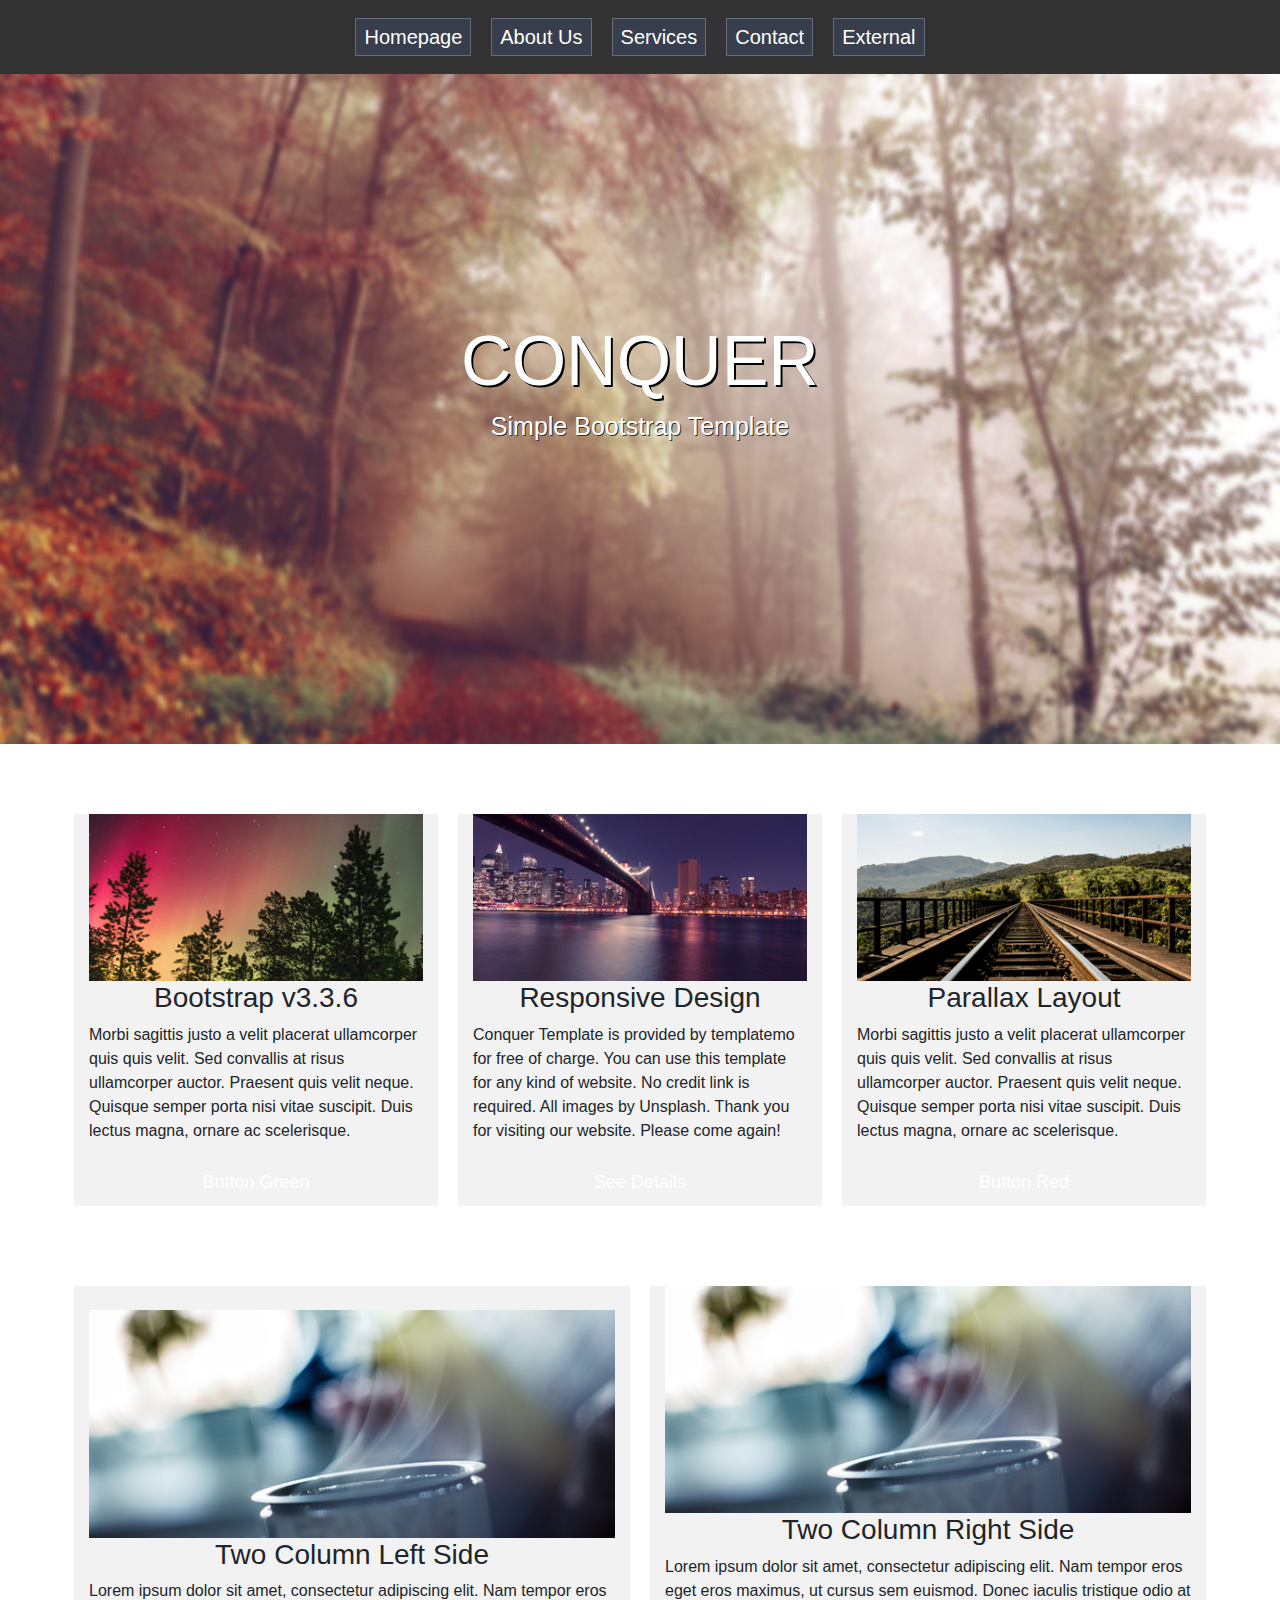
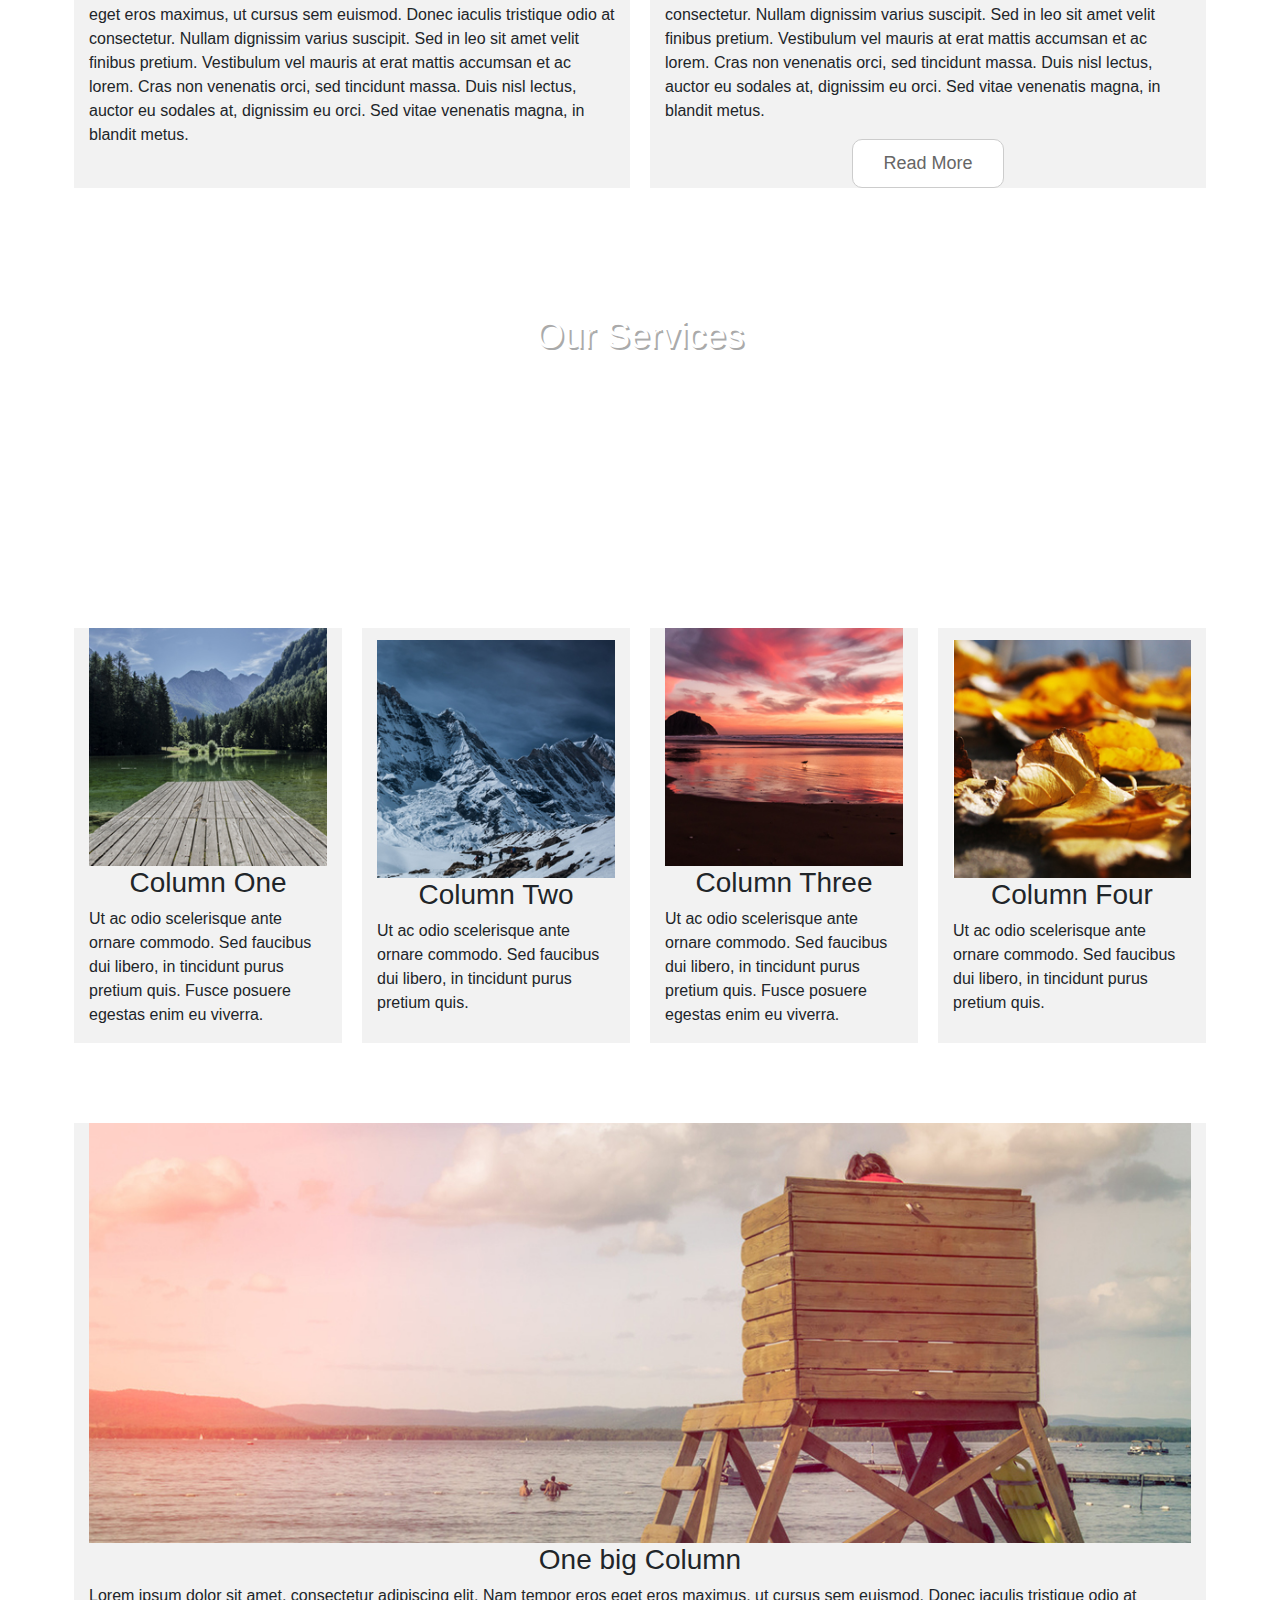
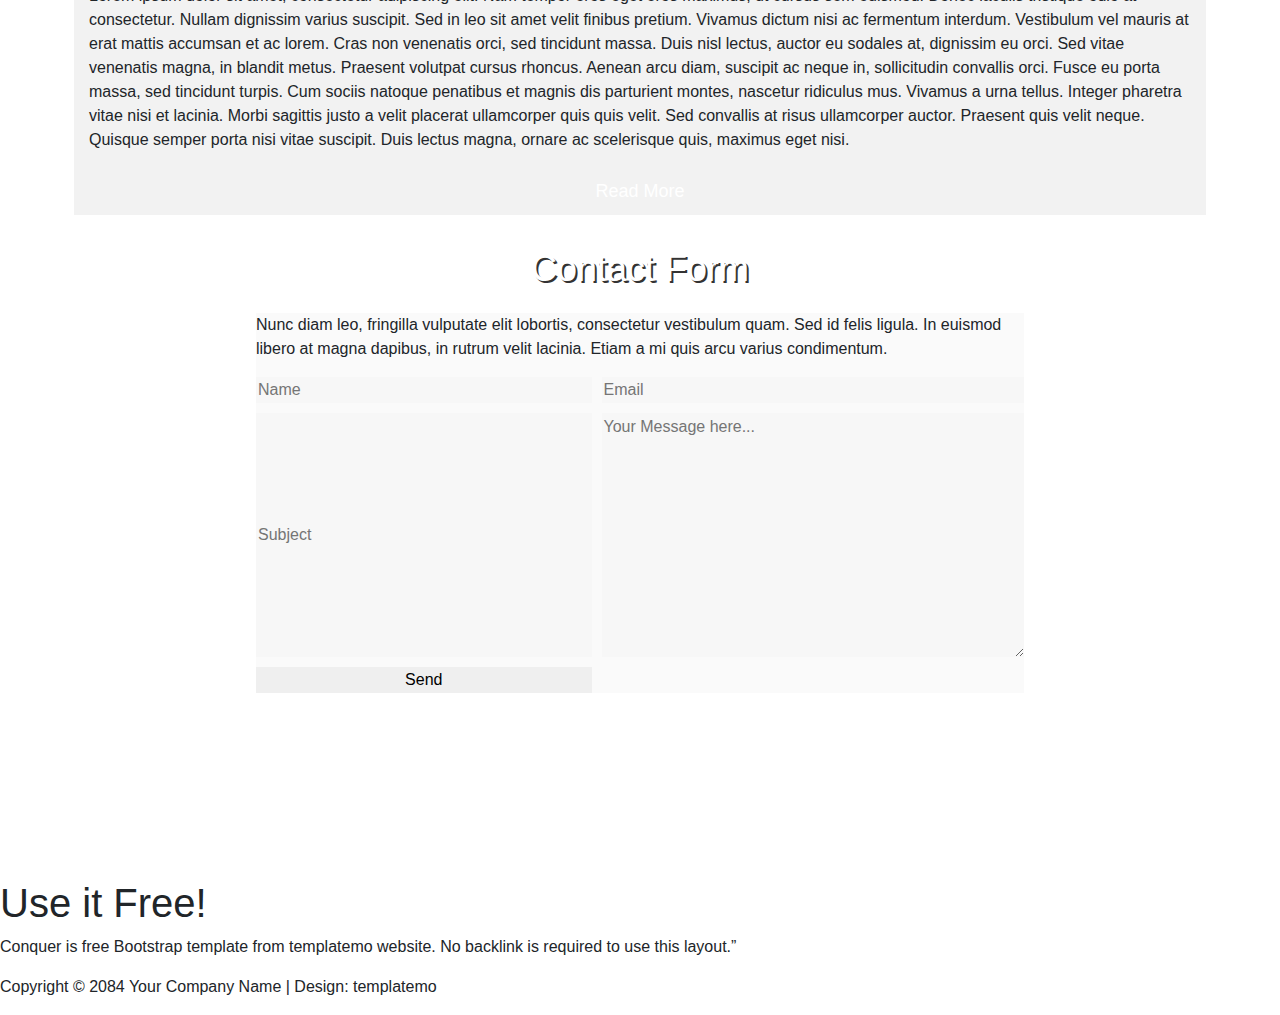
<file: conquer_created/index.html>
<!DOCTYPE html>
<html lang="en">
  <head>
    <meta charset="UTF-8" />
    <meta name="viewport" content="width=device-width, initial-scale=1.0" />
    <meta http-equiv="X-UA-Compatible" content="ie=edge" />
    <title>conquer</title>
    <link rel="stylesheet" href="https://cdnjs.cloudflare.com/ajax/libs/font-awesome/5.9.0/css/all.css">
    <link
      rel="stylesheet"
      href="https://stackpath.bootstrapcdn.com/bootstrap/4.3.1/css/bootstrap.min.css"
      integrity="sha384-ggOyR0iXCbMQv3Xipma34MD+dH/1fQ784/j6cY/iJTQUOhcWr7x9JvoRxT2MZw1T"
      crossorigin="anonymous"
    />
    <link rel="stylesheet" href="./css/styles.css" />
  </head>
  <body>
    <!-- navbar section -->
    `
    <nav class="navbar navbar-default navbar-expand-md fixed-top">
            <button class="navbar-toggler" data-toggle="collapse" data-target="#target_list" >
                    <span class="navbar-toggler-icon navbar-primary">
                            <i class="fa fa-navicon"></i>
                    </span>
                </button>
                <div class="collapse navbar-collapse" id="target_list">

      <ul class="navbar-nav">
        <li class="nav-item"><a class="nav-link" href="#">Homepage</a> </li>
        <li class="nav-item"><a class="nav-link" href="#">About Us</a></li>
        <li class="nav-item"><a class="nav-link" href="#">Services</a></li>
        <li class="nav-item"><a class="nav-link" href="#">Contact</a></li>
        <li class="nav-item"><a class="nav-link" href="#">External</a></li>
      </ul>
      </div>
    </nav>

    <!-- showcase section -->

    <section class="showcase">
      <div class="container1">
        <h1>CONQUER</h1>
        <h4>Simple Bootstrap Template</h4>
      </div>
    </section>

    <!-- image folder 1 section -->
    <section class="imagefolder1">
      <div class="row">
        <div class="col-lg-4 col-md-12 box">
          <img src="./images/1-1.jpg" alt="" />
          <h3>Bootstrap v3.3.6</h3>
          <p>
            Morbi sagittis justo a velit placerat ullamcorper quis quis velit.
            Sed convallis at risus ullamcorper auctor. Praesent quis velit
            neque. Quisque semper porta nisi vitae suscipit. Duis lectus magna,
            ornare ac scelerisque.
          </p>
          <a href="#">Button Green</a>
        </div>
        <div class="col-lg-4 col-md-12 box">
          <img src="./images/1-2.jpg" alt="" />
          <h3>Responsive Design</h3>
          <p>
            Conquer Template is provided by templatemo for free of charge. You
            can use this template for any kind of website. No credit link is
            required. All images by Unsplash. Thank you for visiting our
            website. Please come again!
          </p>
          <a href="#">See Details</a>
        </div>
        <div class="col-lg-4 col-md-12 box">
          <img src="./images/1-3.jpg" alt="" />
          <h3>Parallax Layout</h3>
          <p>
            Morbi sagittis justo a velit placerat ullamcorper quis quis velit.
            Sed convallis at risus ullamcorper auctor. Praesent quis velit
            neque. Quisque semper porta nisi vitae suscipit. Duis lectus magna,
            ornare ac scelerisque.
          </p>
          <a href="#">Button Red</a>
        </div>
      </div>
    </section>

    <!-- image folder 2 section -->

    <section class="imagefolder2">
      <div class="row">
        <div class="col-lg-6 col-md-12 box">
          <img src="./images/2-1.jpg" alt="" />
          <h3>Two Column Left Side</h3>
          <p>
            Lorem ipsum dolor sit amet, consectetur adipiscing elit. Nam tempor
            eros eget eros maximus, ut cursus sem euismod. Donec iaculis
            tristique odio at consectetur. Nullam dignissim varius suscipit. Sed
            in leo sit amet velit finibus pretium. Vestibulum vel mauris at erat
            mattis accumsan et ac lorem. Cras non venenatis orci, sed tincidunt
            massa. Duis nisl lectus, auctor eu sodales at, dignissim eu orci.
            Sed vitae venenatis magna, in blandit metus.
          </p>
        </div>
        <div class="col-lg-6 col-md-12 box">
          <img src="./images/2-1.jpg" alt="" />
          <h3>Two Column Right Side</h3>
          <p>
            Lorem ipsum dolor sit amet, consectetur adipiscing elit. Nam tempor
            eros eget eros maximus, ut cursus sem euismod. Donec iaculis
            tristique odio at consectetur. Nullam dignissim varius suscipit. Sed
            in leo sit amet velit finibus pretium. Vestibulum vel mauris at erat
            mattis accumsan et ac lorem. Cras non venenatis orci, sed tincidunt
            massa. Duis nisl lectus, auctor eu sodales at, dignissim eu orci.
            Sed vitae venenatis magna, in blandit metus.
          </p>
          <a href="#">Read More</a>
        </div>
      </div>
    </section>

    <!-- our services section -->
    <section class="services">
      <div class="container2">
        <h1>Our Services</h1>
        <p>
          Nunc diam leo, fringilla vulputate elit lobortis, consectetur
          vestibulum quam. Sed id felis ligula. In euismod libero at magna
          dapibus, in rutrum velit lacinia. Etiam a mi quis arcu varius
          condimentum.
        </p>
      </div>
    </section>

    <!-- image folder section 3 -->
    <section class="imagefolder3">
      <div class="row">
        <div class="col-lg-3 col-md-6 col-sm-12 box">
          <img src="./images/4-1.jpg" alt="" />
          <h3>Column One</h3>
          <p>
            Ut ac odio scelerisque ante ornare commodo. Sed faucibus dui libero,
            in tincidunt purus pretium quis. Fusce posuere egestas enim eu
            viverra.
          </p>
        </div>
        <div class="col-lg-3 col-md-6 col-sm-12 box">
          <img src="./images/4-2.jpg" alt="" />
          <h3>Column Two</h3>
          <p>
            Ut ac odio scelerisque ante ornare commodo. Sed faucibus dui libero,
            in tincidunt purus pretium quis.
          </p>
        </div>
        <div class="col-lg-3 col-md-6 col-sm-12 box">
          <img src="./images/4-3.jpg" alt="" />
          <h3>Column Three</h3>
          <p>
            Ut ac odio scelerisque ante ornare commodo. Sed faucibus dui libero,
            in tincidunt purus pretium quis. Fusce posuere egestas enim eu
            viverra.
          </p>
        </div>
        <div class="col-lg-3 col-md-6 col-sm-12 box">
          <img src="./images/4-4.jpg" alt="" />
          <h3>Column Four</h3>
          <p>
            Ut ac odio scelerisque ante ornare commodo. Sed faucibus dui libero,
            in tincidunt purus pretium quis.
          </p>
        </div>
      </div>
    </section>
    <!-- bog column section -->
    <section class="bigcolumn">
      <div class="row">
        <div class="col-lg-12 box">
          <img src="./images/4-5.jpg" alt="" />
          <h3>One big Column</h3>
          <p>
            Lorem ipsum dolor sit amet, consectetur adipiscing elit. Nam tempor
            eros eget eros maximus, ut cursus sem euismod. Donec iaculis
            tristique odio at consectetur. Nullam dignissim varius suscipit. Sed
            in leo sit amet velit finibus pretium. Vivamus dictum nisi ac
            fermentum interdum. Vestibulum vel mauris at erat mattis accumsan et
            ac lorem. Cras non venenatis orci, sed tincidunt massa. Duis nisl
            lectus, auctor eu sodales at, dignissim eu orci. Sed vitae venenatis
            magna, in blandit metus. Praesent volutpat cursus rhoncus. Aenean
            arcu diam, suscipit ac neque in, sollicitudin convallis orci. Fusce
            eu porta massa, sed tincidunt turpis. Cum sociis natoque penatibus
            et magnis dis parturient montes, nascetur ridiculus mus. Vivamus a
            urna tellus. Integer pharetra vitae nisi et lacinia. Morbi sagittis
            justo a velit placerat ullamcorper quis quis velit. Sed convallis at
            risus ullamcorper auctor. Praesent quis velit neque. Quisque semper
            porta nisi vitae suscipit. Duis lectus magna, ornare ac scelerisque
            quis, maximus eget nisi.
          </p>

          <a href="#">Read More</a>
        </div>
      </div>
    </section>

    <!-- contact section -->
    <section class="contact">
      <div class="container3">
        <h1>Contact Form</h1>
        <div class="p-container">
          <p>
            Nunc diam leo, fringilla vulputate elit lobortis, consectetur
            vestibulum quam. Sed id felis ligula. In euismod libero at magna
            dapibus, in rutrum velit lacinia. Etiam a mi quis arcu varius
            condimentum.
          </p>

          <form action="#">
            <input type="text" name="" id="" placeholder="Name" class="name"/>
            <input type="text" name="" id="" placeholder="Email" class="email"/>
            <input type="text" name="" id="" placeholder="Subject" class="subject"/>
            <textarea
              name=""
              id=""
              cols="30"
              rows="10"
              placeholder="Your Message here..."
            ></textarea>
            <button type="submit">Send</button>
          </form>
        </div>
      </div>
    </section>

    <!-- footer -->
    <section class="footer">
      <div class="footer1">
        <h1>Use it Free!</h1>
        <p>
          Conquer is free Bootstrap template from templatemo website. No
          backlink is required to use this layout.”
        </p>
      </div>

      <div class="footer2">
        <p>Copyright © 2084 Your Company Name | Design: templatemo</p>
      </div>
    </section>

    <script
      src="https://code.jquery.com/jquery-3.3.1.slim.min.js"
      integrity="sha384-q8i/X+965DzO0rT7abK41JStQIAqVgRVzpbzo5smXKp4YfRvH+8abtTE1Pi6jizo"
      crossorigin="anonymous"
    ></script>
    <script
      src="https://cdnjs.cloudflare.com/ajax/libs/popper.js/1.14.7/umd/popper.min.js"
      integrity="sha384-UO2eT0CpHqdSJQ6hJty5KVphtPhzWj9WO1clHTMGa3JDZwrnQq4sF86dIHNDz0W1"
      crossorigin="anonymous"
    ></script>
    <script
      src="https://stackpath.bootstrapcdn.com/bootstrap/4.3.1/js/bootstrap.min.js"
      integrity="sha384-JjSmVgyd0p3pXB1rRibZUAYoIIy6OrQ6VrjIEaFf/nJGzIxFDsf4x0xIM+B07jRM"
      crossorigin="anonymous"
    ></script>
  </body>
</html>
</file>
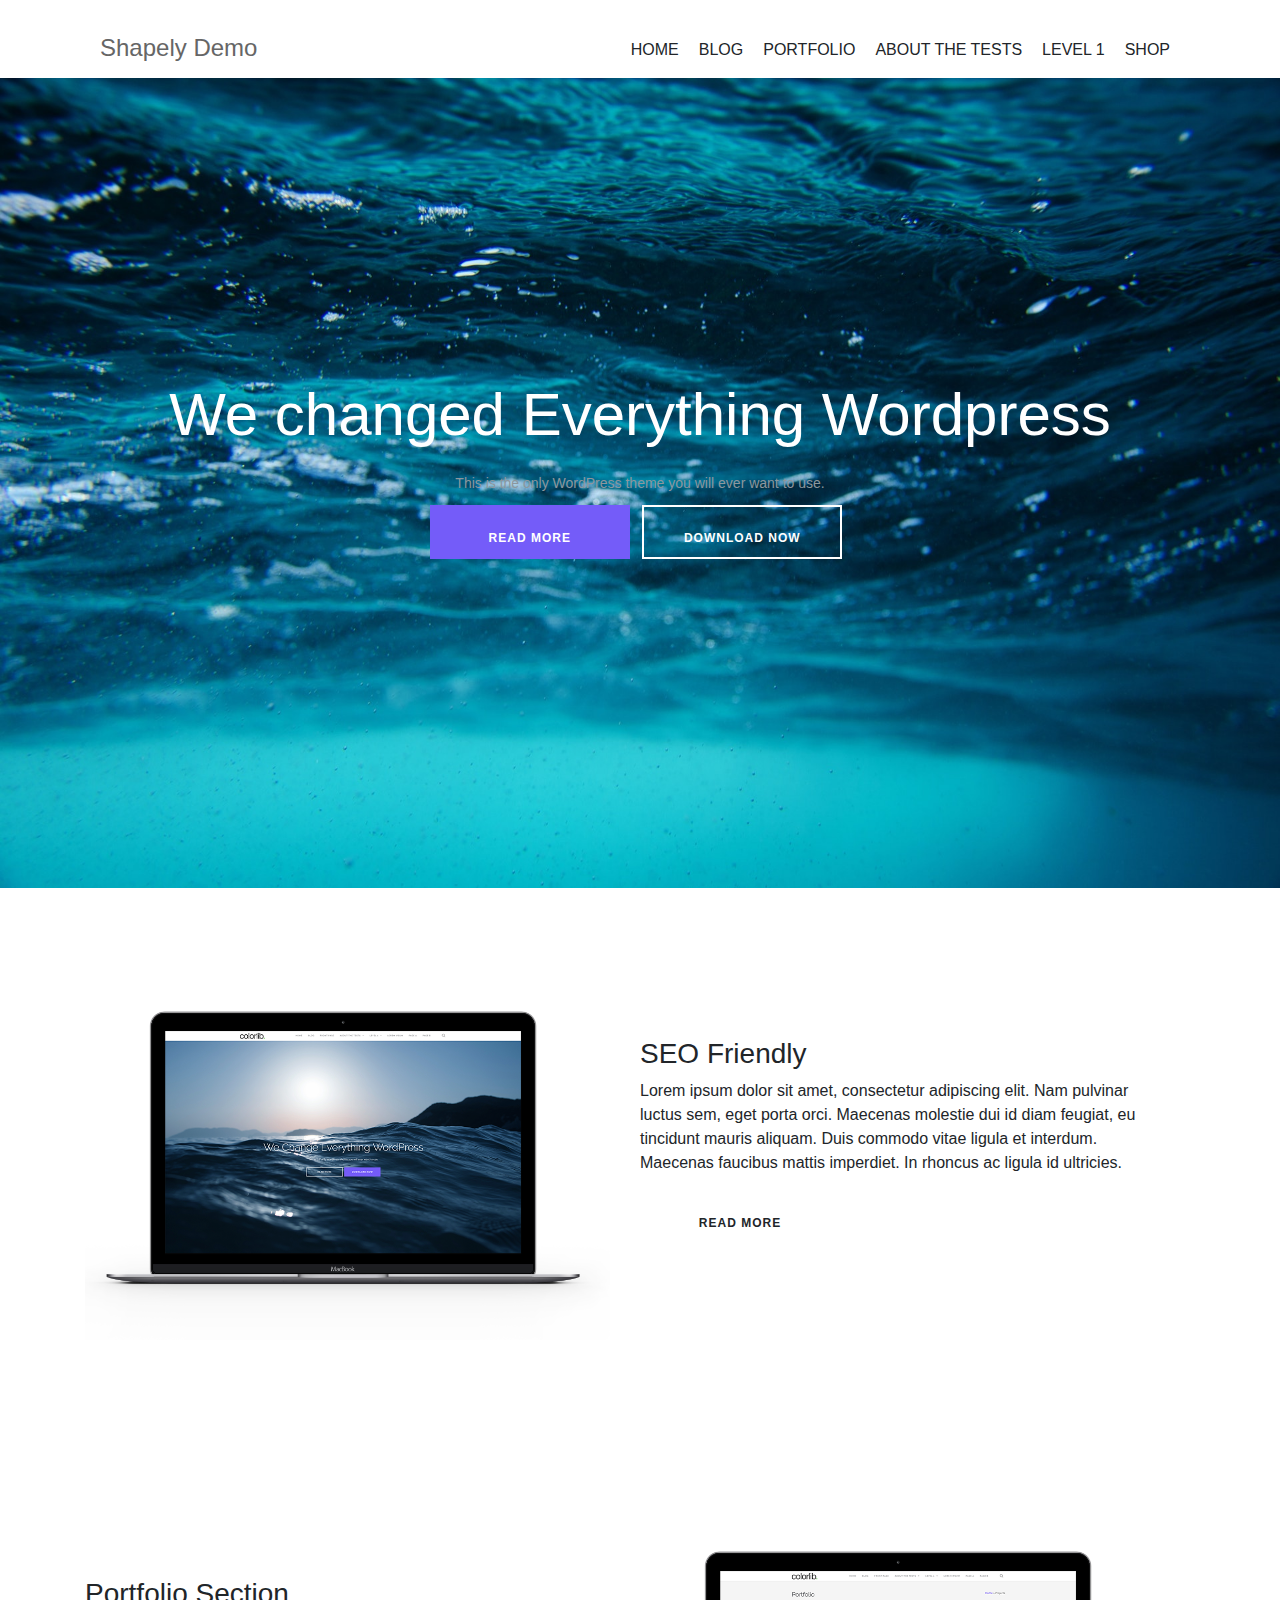
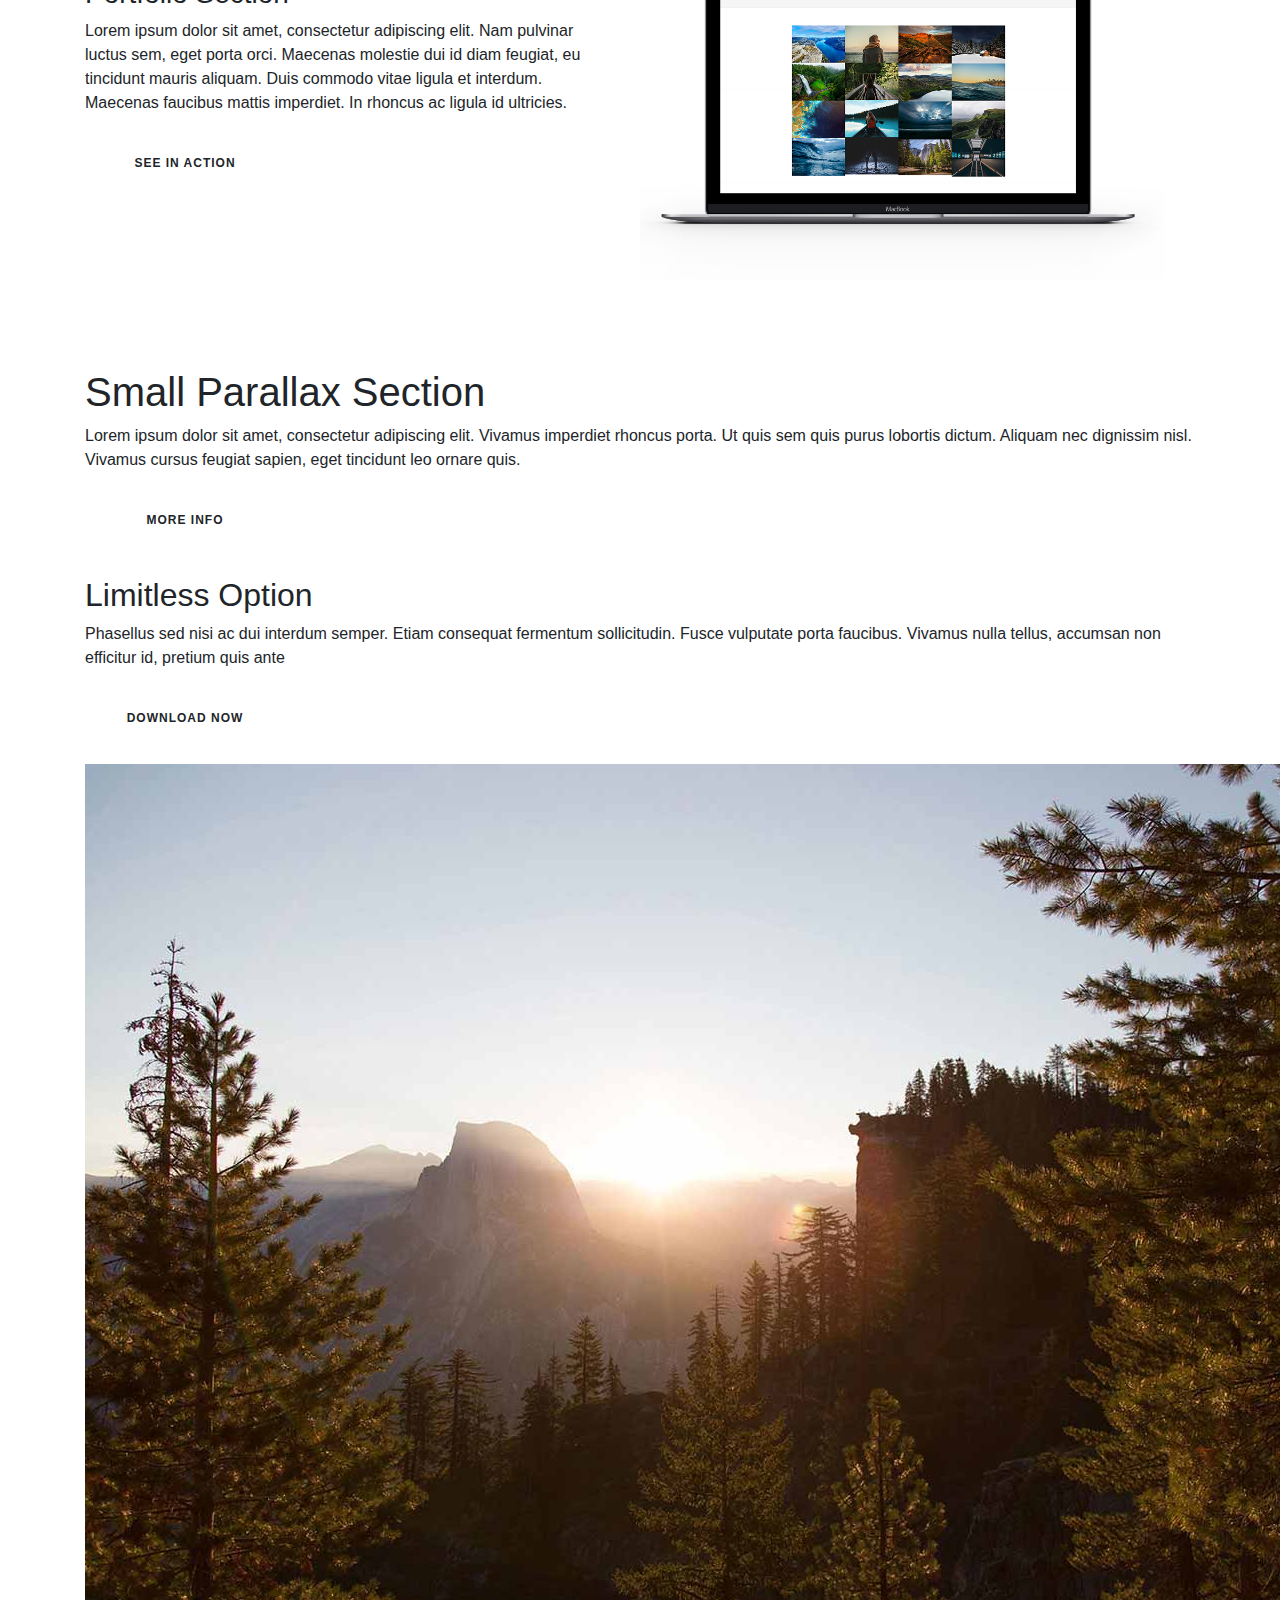
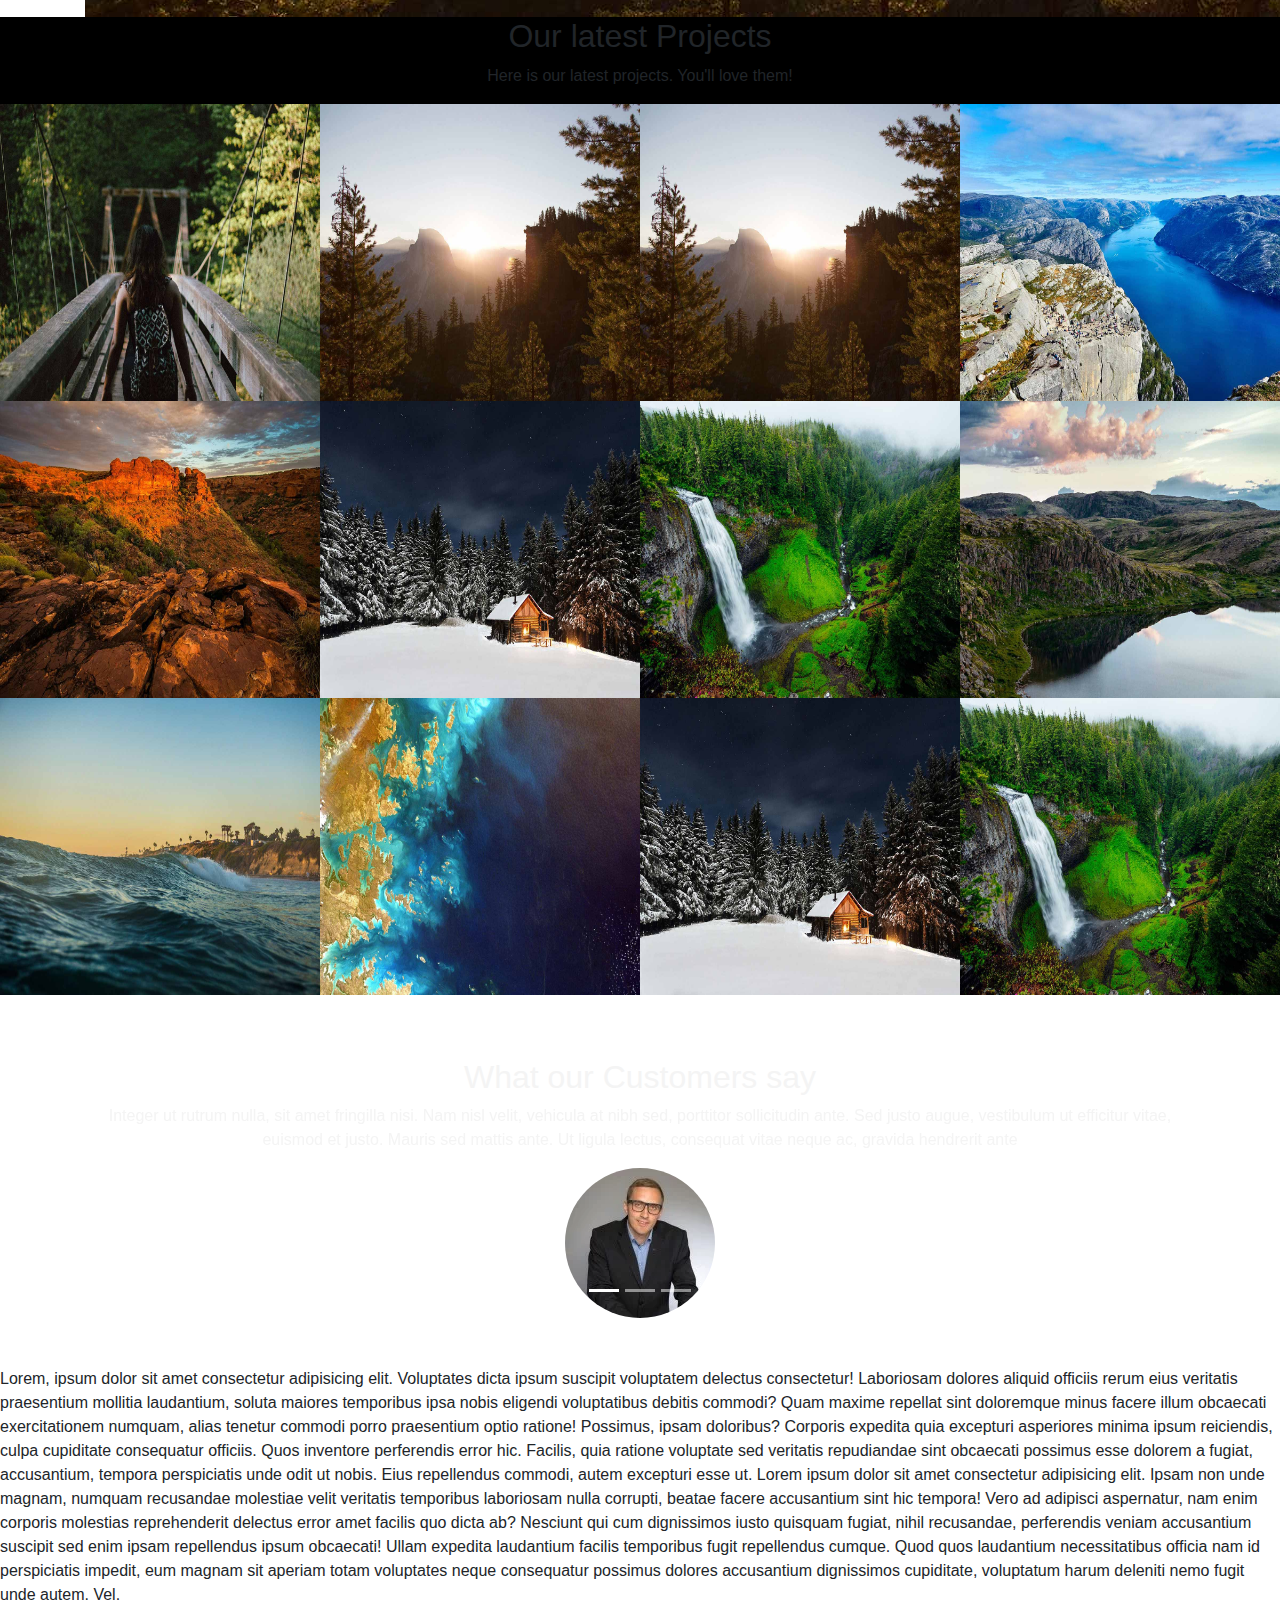
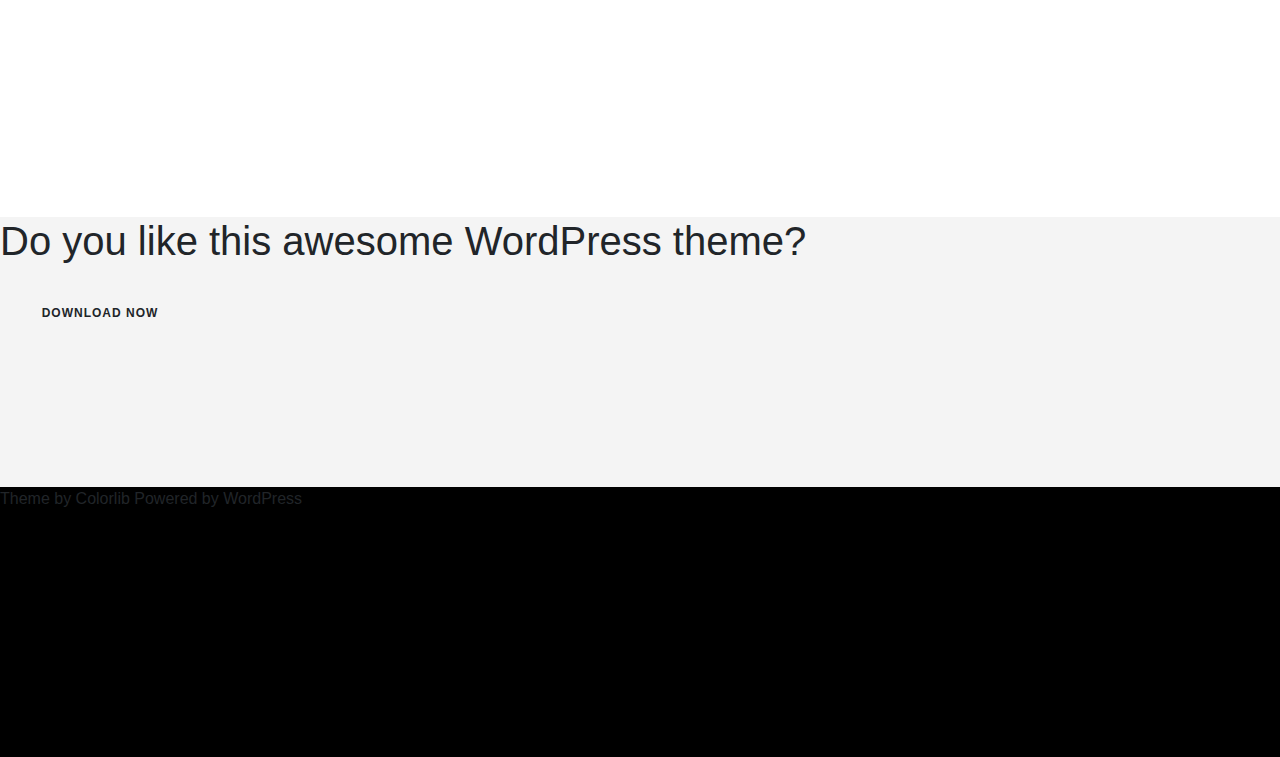
<file: shapely_demo/index.html>
<!DOCTYPE html>
<html lang="en">
  <head>
    <meta charset="UTF-8" />
    <meta name="viewport" content="width=device-width, initial-scale=1.0" />
    <meta http-equiv="X-UA-Compatible" content="ie=edge" />
    <title>Document</title>
    <link rel="stylesheet" href="https://stackpath.bootstrapcdn.com/bootstrap/4.3.1/css/bootstrap.min.css" integrity="sha384-ggOyR0iXCbMQv3Xipma34MD+dH/1fQ784/j6cY/iJTQUOhcWr7x9JvoRxT2MZw1T" crossorigin="anonymous">
    <link rel="stylesheet" href="./css/styles.css" />
  </head>
  <body>
    <!-- navbar -->
    <section id="navbar">
      
      <nav>
        <div class="branding">Shapely Demo</div>
        <div class="right-side">
          <ul>
            <li>HOME</li>
            <li>BLOG</li>
            <li>PORTFOLIO</li>
            <li>ABOUT THE TESTS</li>
            <li>LEVEL 1</li>
            <li>SHOP</li>
          </ul>
        </div>
      </nav>
    </section>

    <!-- showcase -->
    <section id="showcase">
      <div class="container">
        <h1>We changed Everything Wordpress</h1>
        <p>This is the only WordPress theme you will ever want to use.</p>
        <a href="#"  class="btn" id="read-btn"  style="width: 144px; height: 54px;">READ MORE</a>
        <a href="#"  class="btn" id="down-btn" style="width: 144px; height: 54px;">DOWNLOAD NOW</a>
      </div>
    </section>

    <!-- others  section -->
    <section id="others">
      <div class="container">
        <div class="row others1"> 
        <div class="img-1 col-lg-6">
          <img src="./images/macbook-preview-flexible (1).webp" alt="" style="width: 100%">
        </div>
        <div class="text-1 col-lg-6" >
          <h3>SEO Friendly</h3>
          <p>Lorem ipsum dolor sit amet, consectetur adipiscing elit. Nam pulvinar luctus sem, eget porta orci. Maecenas molestie dui id diam feugiat, eu tincidunt mauris aliquam. Duis commodo vitae ligula et interdum. Maecenas faucibus mattis imperdiet. In rhoncus ac ligula id ultricies.</p>
          <a href="#" class="btn">READ MORE</a>
        </div>
        </div>
      </div>

      <div class="container">
          <div class="row others2"> 
          <div class="text-2 col-lg-6">
            <h3>Portfolio Section</h3>
            <p>Lorem ipsum dolor sit amet, consectetur adipiscing elit. Nam pulvinar luctus sem, eget porta orci. Maecenas molestie dui id diam feugiat, eu tincidunt mauris aliquam. Duis commodo vitae ligula et interdum. Maecenas faucibus mattis imperdiet. In rhoncus ac ligula id ultricies.</p>
            <a href="#" class="btn">SEE IN ACTION</a>
          </div>
          <div class="img-2 col-lg-6" >
              <img src="./images/flexible-portfolio (1).webp" alt="" style="width: 100%">
            </div>
        </div>
        </div>
    </section>

    <!-- parallax section -->
    <section id="parallax">
      <div class="container">
        <h1>Small Parallax Section
          </h1>
          <p>Lorem ipsum dolor sit amet, consectetur adipiscing elit. Vivamus imperdiet rhoncus porta. Ut quis sem quis purus lobortis dictum. Aliquam nec dignissim nisl. Vivamus cursus feugiat sapien, eget tincidunt leo ornare quis.

            </p>

            <a href="#" class="btn" type="button">MORE INFO</a>
      </div>
    </section>

    <!-- limitless section -->
      <section id="limitless">
        <div class="container">
          <h2>Limitless Option</h2>
          <p>Phasellus sed nisi ac dui interdum semper. Etiam consequat fermentum sollicitudin. Fusce vulputate porta faucibus. Vivamus nulla tellus, accumsan non efficitur id, pretium quis ante

            </p>
            <a href="#"  class="btn" type="button" style="width: 144px; height: 54px;">DOWNLOAD NOW</a>
            <img src="./images/photo-1440557653082-e8e186733eeb-1 (1).jpg" alt="">
        </div>
      </section>
    <!-- recent projects -->
    <section id="recent" style="display: block">
      <div class="container">
        <h2>Our latest Projects</h2>
        <p>Here is our latest projects. You'll love them!

          </p>
      
      </div>
      <div class="allimages">
        <img src="./images/photo-1430329429612-babb42f88673-1-1.jpg" alt="" class="collage">
        <img src="./images/photo-1440557653082-e8e186733eeb-1 (1).jpg" alt="" class="collage">
        <img src="./images/photo-1440557653082-e8e186733eeb-1.jpg" alt=""   class="collage">
        <img src="./images/photo-1443890484047-5eaa67d1d630-1.jpg" alt=""   class="collage">
        <img src="./images/photo-1447834353189-91c48abf20e1-1-1.jpg" alt="" class="collage">
        <img src="./images/photo-1447877085163-3cce903855cd-1.jpg" alt=""   class="collage">
        <img src="./images/photo-1447958374760-1ce70cf11ee3-1-1.jpg" alt="" class="collage">
        <img src="./images/photo-1449057528837-7ca097b3520c-1-1.jpg" alt="" class="collage">
        <img src="./images/photo-1449168013943-3a15804bb41c-1-1.jpg" alt="" class="collage">
        <img src="./images/photo-1451186859696-371d9477be93-1-1.jpg" alt="" class="collage">
        <img src="./images/photo-1447877085163-3cce903855cd-1.jpg" alt=""   class="collage">
        <img src="./images/photo-1447958374760-1ce70cf11ee3-1-1.jpg" alt="" class="collage">
      </div>
    </section>
 
    <!-- reviews -->

    <section id="reviews" style="color: #f4f4f4;display: block">
      <div class="container">
      <h2>What our Customers say</h2>
        <div id="carouselExampleIndicators" class="carousel slide" data-ride="carousel">
            <ol class="carousel-indicators">
              <li data-target="#carouselExampleIndicators" data-slide-to="0" class="active"></li>
              <li data-target="#carouselExampleIndicators" data-slide-to="1"></li>
              <li data-target="#carouselExampleIndicators" data-slide-to="2"></li>
            </ol>
            <div class="carousel-inner">
              <div class="carousel-item active">
               <p>Integer ut rutrum nulla, sit amet fringilla nisi. Nam nisl velit, vehicula at nibh sed, porttitor sollicitudin ante. Sed justo augue, vestibulum ut efficitur vitae, euismod et justo. Mauris sed mattis ante. Ut ligula lectus, consequat vitae neque ac, gravida hendrerit ante
                </p>
                <img src="./images/Aigars-Silkalns-150x150.webp" alt="" style="border-radius: 50%">
              </div>
              <div class="carousel-item">
                <p>Nunc sit amet lobortis nulla. Nunc ullamcorper, mi id luctus dictum, augue tortor dictum ipsum, nec congue arcu lorem in nisl. Duis neque lacus, viverra non mauris ac, pharetra rhoncus libero. Aliquam varius viverra ex, in venenatis magna ornare sit amet. Integer varius sit amet turpis eu ullamcorper.

                  </p>
                  <img src="./images/mike-muller-150x150.webp" alt="" style="border-radius: 50%">
              </div>
              <div class="carousel-item">
                  <p>Integer ut rutrum nulla, sit amet fringilla nisi. Nam nisl velit, vehicula at nibh sed, porttitor sollicitudin ante. Sed justo augue, vestibulum ut efficitur vitae, euismod et justo. Mauris sed mattis ante. Ut ligula lectus, consequat vitae neque ac, gravida hendrerit ante
                    </p>
                    <img src="./images/Aigars-Silkalns-150x150.webp" alt="" style="border-radius: 50%">
              </div>
            </div>
            <a class="carousel-control-prev" href="#carouselExampleIndicators" role="button" data-slide="prev">
              <span class="carousel-control-prev-icon" aria-hidden="true"></span>
              <span class="sr-only">Previous</span>
            </a>
            <a class="carousel-control-next" href="#carouselExampleIndicators" role="button" data-slide="next">
              <span class="carousel-control-next-icon" aria-hidden="true"></span>
              <span class="sr-only">Next</span>
            </a>
          </div>
        </div>
    </section>

    <!-- clients -->
    <section id="clients">
     <p>Lorem, ipsum dolor sit amet consectetur adipisicing elit. Voluptates dicta ipsum suscipit voluptatem delectus consectetur! Laboriosam dolores aliquid officiis rerum eius veritatis praesentium mollitia laudantium, soluta maiores temporibus ipsa nobis eligendi voluptatibus debitis commodi? Quam maxime repellat sint doloremque minus facere illum obcaecati exercitationem numquam, alias tenetur commodi porro praesentium optio ratione! Possimus, ipsam doloribus? Corporis expedita quia excepturi asperiores minima ipsum reiciendis, culpa cupiditate consequatur officiis. Quos inventore perferendis error hic. Facilis, quia ratione voluptate sed veritatis repudiandae sint obcaecati possimus esse dolorem a fugiat, accusantium, tempora perspiciatis unde odit ut nobis. Eius repellendus commodi, autem excepturi esse ut.
       Lorem ipsum dolor sit amet consectetur adipisicing elit. Ipsam non unde magnam, numquam recusandae molestiae velit veritatis temporibus laboriosam nulla corrupti, beatae facere accusantium sint hic tempora! Vero ad adipisci aspernatur, nam enim corporis molestias reprehenderit delectus error amet facilis quo dicta ab? Nesciunt qui cum dignissimos iusto quisquam fugiat, nihil recusandae, perferendis veniam accusantium suscipit sed enim ipsam repellendus ipsum obcaecati! Ullam expedita laudantium facilis temporibus fugit repellendus cumque. Quod quos laudantium necessitatibus officia nam id perspiciatis impedit, eum magnam sit aperiam totam voluptates neque consequatur possimus dolores accusantium dignissimos cupiditate, voluptatum harum deleniti nemo fugit unde autem. Vel.
     </p>
    </section>


    <!-- footer -->
    <section id="footer">
      <div class="container-footer1">
        <h1 style="display: inline">Do you like this awesome WordPress theme?
          </h1>
          <p></p>
          <a href="#" class="btn">DOWNLOAD NOW</a>
      </div>
      <div class="container-footer2">
        <p style="display: inline">Theme by Colorlib Powered by WordPress
          </p>
      </div>
    </section>

    <script src="https://code.jquery.com/jquery-3.3.1.slim.min.js" integrity="sha384-q8i/X+965DzO0rT7abK41JStQIAqVgRVzpbzo5smXKp4YfRvH+8abtTE1Pi6jizo" crossorigin="anonymous"></script>
<script src="https://cdnjs.cloudflare.com/ajax/libs/popper.js/1.14.7/umd/popper.min.js" integrity="sha384-UO2eT0CpHqdSJQ6hJty5KVphtPhzWj9WO1clHTMGa3JDZwrnQq4sF86dIHNDz0W1" crossorigin="anonymous"></script>
<script src="https://stackpath.bootstrapcdn.com/bootstrap/4.3.1/js/bootstrap.min.js" integrity="sha384-JjSmVgyd0p3pXB1rRibZUAYoIIy6OrQ6VrjIEaFf/nJGzIxFDsf4x0xIM+B07jRM" crossorigin="anonymous"></script>
  </body>
</html>
</file>
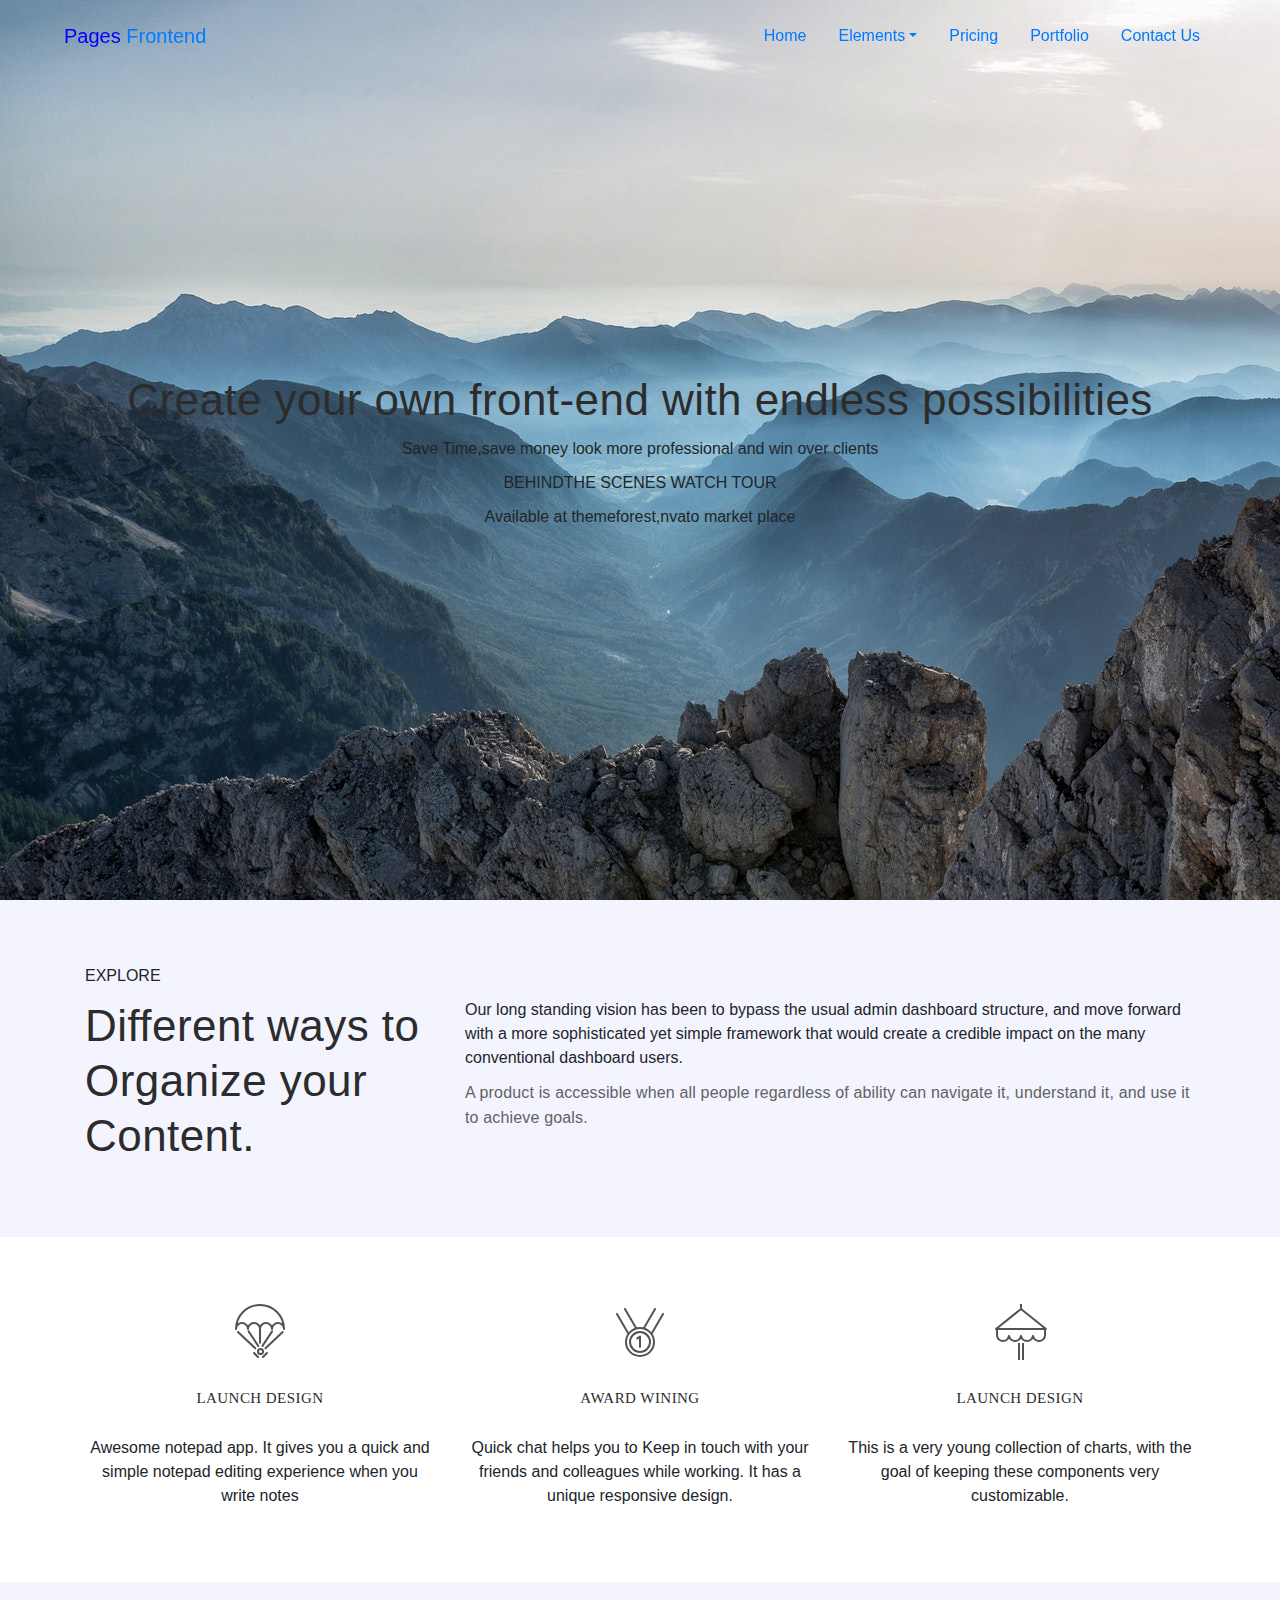
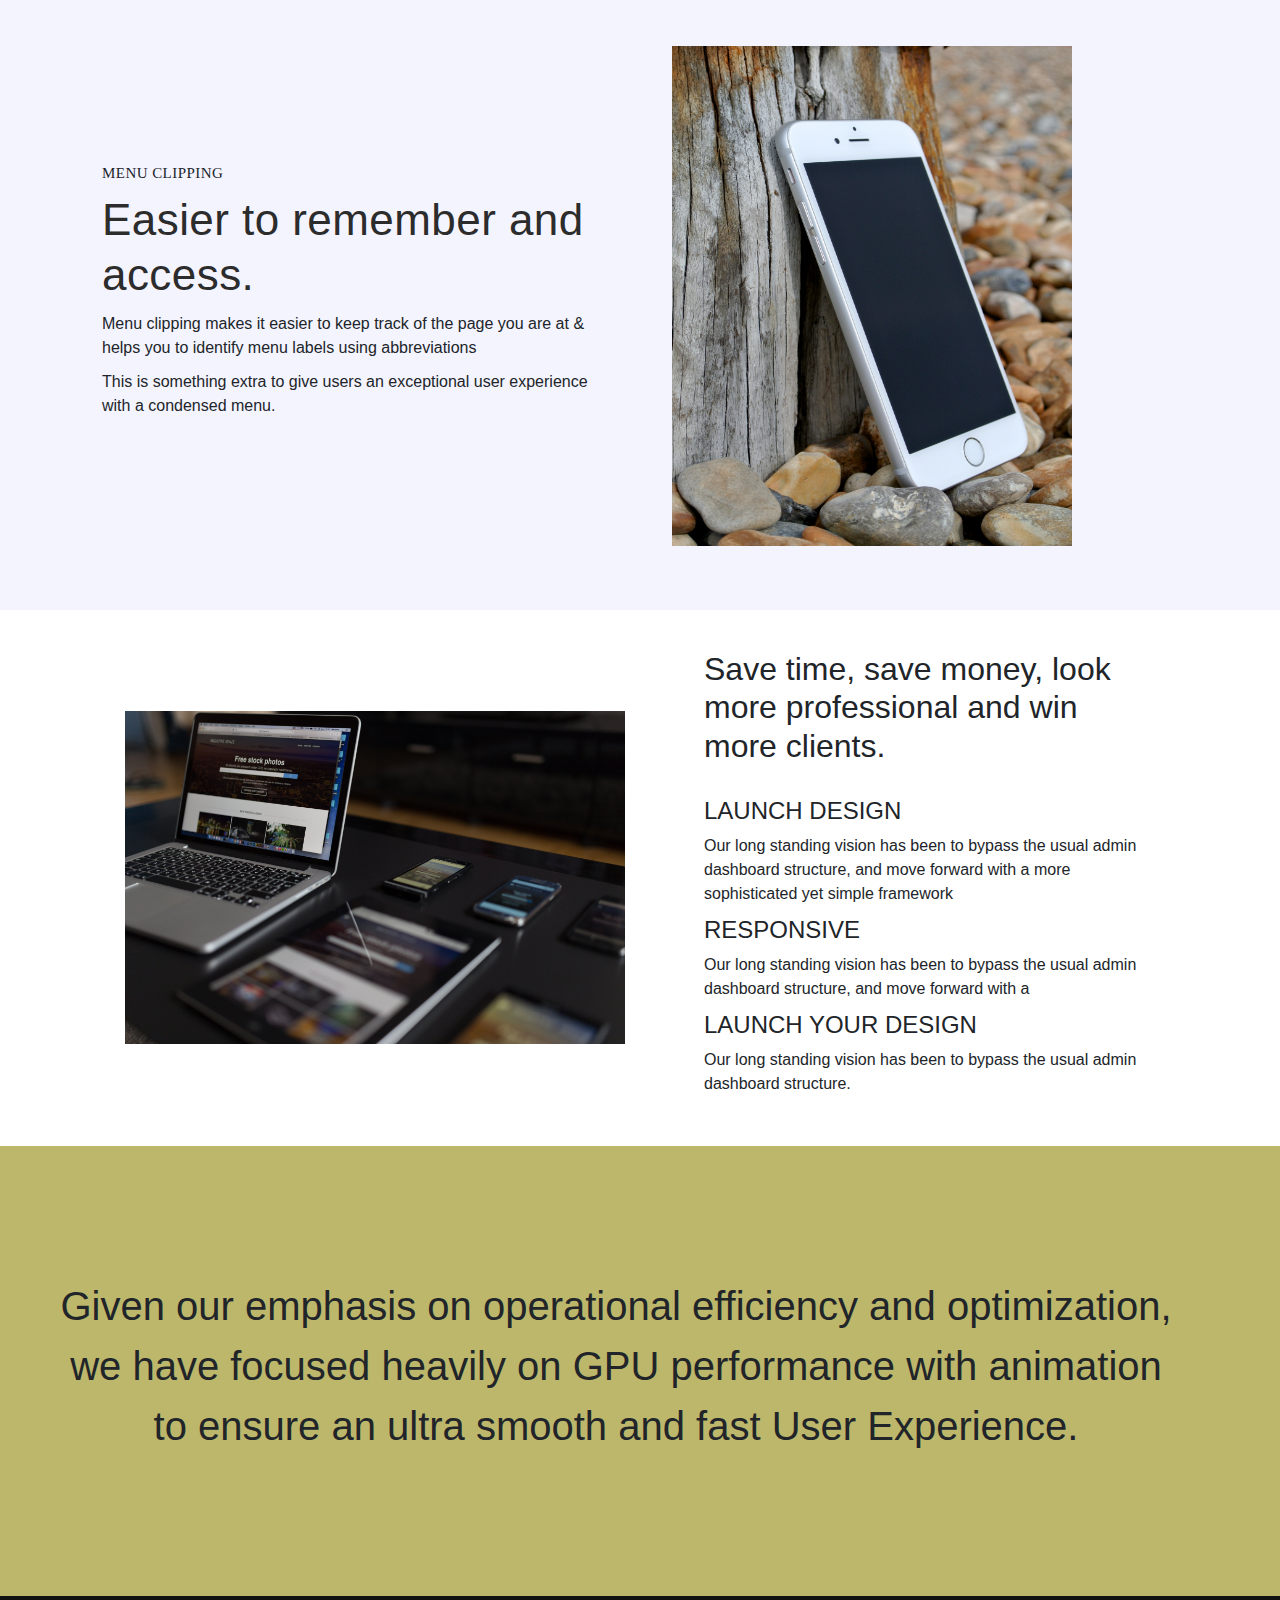
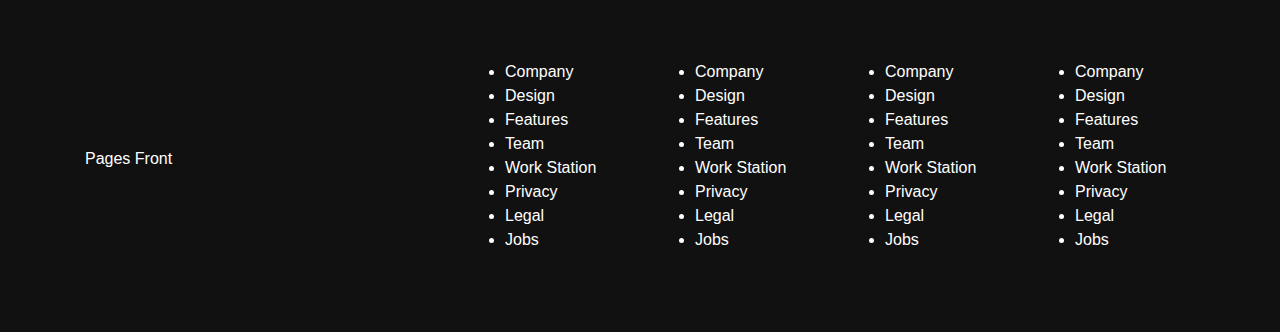
<file: pages.revox/website1/index.html>
<!DOCTYPE html>
<html lang="en">
  <head>
    <meta charset="UTF-8" />
    <meta name="viewport" content="width=device-width, initial-scale=1.0" />
    <meta http-equiv="X-UA-Compatible" content="ie=edge" />
    <title>Document</title>
    <link
      rel="stylesheet"
      href="https://stackpath.bootstrapcdn.com/bootstrap/4.3.1/css/bootstrap.min.css"
      integrity="sha384-ggOyR0iXCbMQv3Xipma34MD+dH/1fQ784/j6cY/iJTQUOhcWr7x9JvoRxT2MZw1T"
      crossorigin="anonymous"
    />
    <link rel="stylesheet" href="css/styles.css" />
  </head>
  <body>
    <!-- navbar -->
    <!-- <section id="navbar">
     
    </section> -->

    <!-- showcase -->
    <section id="showcase">
            <nav class="navbar navbar-expand-md fixed-top " >
                    <a href="#" class="navbar-brand" style="margin-left: 3rem;"
                      ><span>Pages</span> Frontend</a>
                    <button
                      class="navbar-toggler"
                      data-toggle="collapse"
                      data-target="#trgt"
                    >
                      <span class="navbar-toggler-icon" style="background: #444"></span>
                    </button>
                    <div class="collapse navbar-collapse" id="trgt">
                      <ul class="navbar-nav ml-auto" style="margin-right: 3rem;color: #fff;">
                        <li class="nav-item" style="padding: 0.5rem;">
                          <a href="#" class="nav-link">Home</a>
                        </li>
                        <li class="nav-item dropdown" style="padding: 0.5rem;color: #fff;">
                          <a
                            href="#"
                            class="nav-link dropdown-toggle"
                            data-toggle="dropdown"
                            data-target="#trgt2"
                            >Elements<span class="caret"></span
                          ></a>
                          <div class="dropdown-menu" aria-labelledby="target2">
                            <a class="dropdown-item">colors</a>
                            <a class="dropdown-item">Buttons</a>
                            <a class="dropdown-item">Icons</a>
                            <a class="dropdown-item">Models</a>
                            <a class="dropdown-item">Progress & Activity</a>
                            <a class="dropdown-item">Accordians</a>
                            <a class="dropdown-item">Tabs</a>
                          </div>
                        </li>
                        <li class="nav-item" style="padding: 0.5rem;">
                          <a href="#" class="nav-link">Pricing</a>
                        </li>
                        <li class="nav-item" style="padding: 0.5rem;">
                          <a href="#" class="nav-link">Portfolio</a>
                        </li>
                        <li class="nav-item" style="padding: 0.5rem;">
                          <a href="#" class="nav-link">Contact Us</a>
                        </li>
                      </ul>
                    </div>
                  </nav>
      <div class="container">
        <h1>Create your own front-end with endless possibilities</h1>
        <p class="showcase-p1">
          Save Time,save money look more professional and win over clients
        </p>
        <p class="showcase-p2">BEHINDTHE SCENES WATCH TOUR</p>
        <p class="showcase-p3">Available at themeforest,nvato market place</p>
      </div>
    </section>

    <!-- explore -->

    <section id="explore">
      <div class="container">
          <div class="row">
        <div class="col-lg-4 col-md-12 col-sm-12">
          <p class="explore-p1">EXPLORE</p>
          <h1>Different ways to Organize your Content.</h1>
        </div>
        <div class="col-lg-8 col-md-12 col-sm-12">
          <p class="explore-p2">
            Our long standing vision has been to bypass the usual admin
            dashboard structure, and move forward with a more sophisticated yet
            simple framework that would create a credible impact on the many
            conventional dashboard users.
          </p>
          <p class="explore-p3">
            A product is accessible when all people regardless of ability can
            navigate it, understand it, and use it to achieve goals.
          </p>
        </div>
        </div>
      </div>
    </section>

    <!--  boxes-->
    <section id="boxes">
      <div class="container ">
            <div class="row">
        <div class="col-lg-4 col-md-4 col-sm-12 box">
          <img src="./images/Parachute.svg" alt="" />
          <h1>Launch Design</h1>
          <p>
            Awesome notepad app. It gives you a quick and simple notepad editing
            experience when you write notes
          </p>
        </div>
        <div class="col-lg-4 col-md-4 col-sm-12 box">
          <img src="./images/Prizemedalion.svg" alt="" />
          <h1>AWARD WINING</h1>
          <p>
            Quick chat helps you to Keep in touch with your friends and
            colleagues while working. It has a unique responsive design.
          </p>

        </div>

        <div class="col-lg-4 col-md-4 col-sm-12 box">
          <img src="./images/Umbrella.svg" alt="" />
          <h1>Launch Design</h1>
          <p>
            This is a very young collection of charts, with the goal of keeping
            these components very customizable.
          </p>
        </div>
      </div>
      </div>
    </section>

    <!-- menu-clipping -->
    <section id="menu-clipping">
           
      <div class="container ">
            <div class="row">
          <div class="col-lg-6 col-md-6 col-sm-12 pad">
        <h4>Menu Clipping</h4>
        <h1>Easier to remember and access.</h1>
        <p class="clipping-p1">
          Menu clipping makes it easier to keep track of the page you are at &
          helps you to identify menu labels using abbreviations
        </p>
        <p class="clipping-p2">
          This is something extra to give users an exceptional user experience
          with a condensed menu.
        </p>
    </div>
    <div class="col-lg-6 col-md-6 col-sm-12 pad">
         <img src="./images/cellphone-cellular-device-50684.jpg" alt="" style="width: 400px; height: 500px;">
    </div>
      </div>
      </div>
    </section>


    <!-- boxes-2 -->
    <section class="box-2">
        <div class="container">
            <div class="row" style="padding: 2.5rem">
                <div class="col-lg-6 col-md-12 col-sm-12" style="padding-right: 4rem">
                    <img src="./images/blogging-coding-copywriting-34140.jpg" alt="" style="width: 500px;">
                </div>
                <div class="col-lg-6 col-md-12 col-sm-12" style="padding-left: 4rem;">
                        <h2 style="margin-bottom: 2rem">Save time, save money, look more professional and win more clients.</h2>
                    
                       <h4> LAUNCH DESIGN </h4>
                       <p> Our long standing vision has been to bypass the usual admin dashboard structure, and move forward with a more sophisticated yet simple framework</p>
                        <h4>RESPONSIVE </h4>
                       <p> Our long standing vision has been to bypass the usual admin dashboard structure, and move forward with a</p>
                        <h4> LAUNCH YOUR DESIGN </h4>
                        <p>Our long standing vision has been to bypass the usual admin dashboard structure.</p>
                </div>
            </div>
        </div>
    </section>



    <!-- motivation -->
    <section id="motivation">
    
                <div id="carouselExampleSlidesOnly" class="carousel slide" data-ride="carousel">
                        <div class="carousel-inner">
                          <div class="carousel-item active" style="background: seagreen">
                              <p>Our motivation "Perfection simplified" helps to
                                    craft meaningful experiences for the people around us, This mission inspires us
                                    to jump out of bed each day and guides every aspect of what we
                                    do</p>
                          </div>
                          <div class="carousel-item" style="background: brown"
                          <p>Our motivation "Perfection simplified" helps to
                                craft meaningful experiences for the people around us, This mission inspires us
                                to jump out of bed each day and guides every aspect of what we
                                do</p>
                          </div>
                          <div class="carousel-item" style="background: darkkhaki">
                           <p>
                                Given our emphasis on operational efficiency and optimization, we have focused heavily
                                 on GPU performance with animation to ensure an ultra smooth and fast User Experience.</p>
                          </div>
                        </div>
                      </div>
       
    </section>

    <!-- footer -->

    <section id="footer" style="background: #111">
    <div class="container">
        <div class="row">
            <div class="col-lg-4 col-md-12 col-sm-12">
                <p>Pages Front</p>

            </div>
            <div class="col-lg-2 col-md-6 col-sm-6">
                <ul>
                    <li class="li-head">Company</li>
                    <li>Design</li>
                    <li>Features</li>
                    <li>Team</li>
                    <li>Work Station</li>
                    <li>Privacy</li>
                    <li>Legal</li>
                    <li>Jobs</li>
                </ul>
            </div>
            <div class="col-lg-2 col-md-6 col-sm-6">
                    <ul>
                        <li class="li-head">Company</li>
                        <li>Design</li>
                        <li>Features</li>
                        <li>Team</li>
                        <li>Work Station</li>
                        <li>Privacy</li>
                        <li>Legal</li>
                        <li>Jobs</li>
                    </ul>
                </div>

                <div class="col-lg-2 col-md-6 col-sm-6">
                        <ul>
                            <li class="li-head">Company</li>
                            <li>Design</li>
                            <li>Features</li>
                            <li>Team</li>
                            <li>Work Station</li>
                            <li>Privacy</li>
                            <li>Legal</li>
                            <li>Jobs</li>
                        </ul>
                    </div>

                    <div class="col-lg-2 col-md-6 col-sm-6">
                            <ul>
                                <li class="li-head">Company</li>
                                <li>Design</li>
                                <li>Features</li>
                                <li>Team</li>
                                <li>Work Station</li>
                                <li>Privacy</li>
                                <li>Legal</li>
                                <li>Jobs</li>
                            </ul>
                        </div>
        </div>
    </div>
    
    
    
    
    
    
    </section>


    <script
      src="https://code.jquery.com/jquery-3.3.1.slim.min.js"
      integrity="sha384-q8i/X+965DzO0rT7abK41JStQIAqVgRVzpbzo5smXKp4YfRvH+8abtTE1Pi6jizo"
      crossorigin="anonymous"
    ></script>
    <script
      src="https://cdnjs.cloudflare.com/ajax/libs/popper.js/1.14.7/umd/popper.min.js"
      integrity="sha384-UO2eT0CpHqdSJQ6hJty5KVphtPhzWj9WO1clHTMGa3JDZwrnQq4sF86dIHNDz0W1"
      crossorigin="anonymous"
    ></script>
    <script
      src="https://stackpath.bootstrapcdn.com/bootstrap/4.3.1/js/bootstrap.min.js"
      integrity="sha384-JjSmVgyd0p3pXB1rRibZUAYoIIy6OrQ6VrjIEaFf/nJGzIxFDsf4x0xIM+B07jRM"
      crossorigin="anonymous"

    ></script>
<script src="https://code.jquery.com/jquery-3.4.1.js" integrity="sha256-WpOohJOqMqqyKL9FccASB9O0KwACQJpFTUBLTYOVvVU=" crossorigin="anonymous"></script>
    <script src="main.js"></script>
  </body>
</html>
</file>
<file: conquer_created/css/styles.css>
*{
    box-sizing: border-box;
    border:0;
    margin:0;
}
body{
    font-family: -apple-system,BlinkMacSystemFont,"Segoe UI",Roboto,"Helvetica Neue",Arial,"Noto Sans",sans-serif,"Apple Color Emoji","Segoe UI Emoji","Segoe UI Symbol","Noto Color Emoji";
    font-size: 1rem;
    font-weight: 400;
    line-height: 1.5;
    color: #212529;
}
.fa.fa-navicon {
    color:white;
  }

.box a{
    border-radius: 5px;
    color: #fff;
    font-size: 18px;
    padding: 10px 30px;
    text-decoration: none;
    text-transform: capitalize;
    -webkit-transition: all 0.3s ease;
    transition: all 0.3s ease;

}
nav{
    background-color: #333;
}
nav ul{
    list-style-type: none;
    text-align: center;
    margin: auto;
}

nav ul li{
    padding:10px;
    text-align: center;
}

nav ul li a {
    background: #383E4C none repeat scroll 0 0;
    border: 1px solid #646d7c;
    color: #fff;
    font-size: 20px;
    padding: 15px 25px;
    text-decoration: none;
    text-transform: capitalize;
    -webkit-transition: all 0.3s ease;
    transition: all 0.3s ease;
   
    line-height: 20px;

}

nav ul li a:hover{
    color: #fff;
    background: #49505F;
    text-decoration: none;
}

/* shocaes */

.showcase{
    background-image: url(../images/bg-1.jpg);
    height:80vh;
    background-attachment: fixed;
    background-position: inherit;
    background-size: 100% 100%;
    /* background-attachment: scroll; */


}

.showcase .container1{
    display: flex;
    flex-direction: column;
    justify-content: center;
    text-align: center;
    align-items: center;
    height:100%;
    color: #fff;
}
.container1 h1 {
    color: #fff;
    font-size: 70px;
    text-transform: uppercase;
    text-shadow: 2px 2px #000;
}

.container1 h4 {
    color: #fff;
    font-size: 25px;
    text-shadow: 1px 1px #333;
}

/* imagefolder1 */

.row{
    margin-top:60px;
    width:90%;
    margin-left: auto;
    margin-right: auto;
    box-sizing: border-box;
    display: flex;
    flex-direction: row;
}
 
 .box{
    flex: 1;
    /* padding:10px; */
   background-color: #F2F2F2;
   margin: 10px;
   display: flex;
   flex-direction: column;
   justify-content: center;
   align-items: center;
}
.box img{
    width:100%;
}


.services{
    background-image: url(../images/bg-2.jpg);
    background-attachment: fixed;
    background-position: center;
    background-size: cover;
    height: 40vh;
}
.services .container2{
    width:60%;
    margin: auto;
    display: flex;
    flex-direction: column;
    justify-content: center;
    align-items: center;
    text-align: center;
    height: 100%;
    color: #fff;
}
.services h1 {
    color: #fff;
    text-transform: capitalize;
    text-shadow: 2px 2px #aaa;
    font-size: 36px;
    margin-bottom: 20px;
}

.contact{
    background-image: url(../images/bg-3.jpg);
    height: 70vh;
    background-attachment: fixed;
    background-position: center;
    background-size: cover;
}


form{
    display: grid;
    grid-gap: 10px;
    grid-template-areas: 
    'name textarea'
    'email textarea'
    'subject textarea';
}

.name{
    grid-template: name;
}

.email{
    grid-template: email;
}

.subject{
    grid-template: subject;
}
textarea{
    grid-template: textarea;
}

.contact h1{
    
        color: #fff;
        text-transform: capitalize;
        margin-bottom: 30px;
        text-shadow: 2px 2px #333;
        font-size: 36px;
        font-weight: 500;
        line-height: 1.1;
        margin: .67em 0;
        text-align: center;
        /* margin-top: 25vh;     */

}
.container3{
    width:60%;
    margin: auto;
}

.p-container{
    background:  rgba(242, 242, 242, 0.4) none repeat scroll 0 0;
}
input{
   background:  rgba(242, 242, 242, 0.4) none repeat scroll 0 0
}

textarea{
    background: rgba(242, 242, 242, 0.4) none repeat scroll 0 0
}

.imagefolder2 .box a{
    
        background: #fff none repeat scroll 0 0;
        border: 1px solid #ccc;
        border-radius: 10px;
        color: #666666;
        font-size: 18px;
        padding: 10px 30px;
        text-decoration: none;
        text-transform: capitalize;
    }
</file>
<file: shapely_demo/css/styles.css>
*{
    margin:0;
    padding:0;
    box-sizing: border-box;
}
#navbar{
    
    display: block;
}

nav{
    margin:30px;
  
    display: block;
    padding-bottom: 1rem;
}



.right-side ul {
    list-style-type: none;
    float: right;
    display: inline-flex;
    padding-top: 8px;
    margin-right: 60px;
}
.right-side ul li{
    padding-right: 20px;

}

.branding{
    margin-left: 70px;
  float: left;
  font-size: 24px;
  /* line-height: 52px; */
  color: #666;
  /* transition: all .3s ease;
  -webkit-transition: all .3s ease;
  -moz-transition: all .3s ease; */
  font-weight: 300;
}

/* SHOWCASE */

#showcase{
   
    height:90vh;
    width: 100vw;
    background: url(../images/blue-clean-close-up-1350197.jpg);
    background-position: center;
    background-size: cover;
    color: #fff;
    display: flex;
    flex-direction: row;
    justify-content: center;
    align-items: center;
    text-align: center;
}

#showcase h1{
    margin-bottom: 24px;
    font-weight: 400;
    margin-top: 0;
    padding: 0;

    font-size: 60px;
    line-height: 64px;
}
#showcase p{
    margin-bottom: 24px;
    font-weight: 400;
    margin: 0 0 10px;
    text-align: center;
    font-size: 14px;
    line-height: 24px;
    font-family: raleway,helvetica neue,Helvetica,Arial,sans-serif;
    color: #8c979e;
}

#showcase .container{
    width: 90%;
    margin: 0 auto;
}

.btn{
    line-height: 24px;
    min-width: 200px;
    text-decoration: none;
    padding: 13px 26px 13px 26px;
    min-width: 200px;
    line-height: 36px;
    font-size: 12px;
    font-weight: 700;
    text-transform: uppercase;
    letter-spacing: 1px;
    border-radius: 0;
    text-align: center;
    transition: all .3s ease;
    -webkit-transition: all .3s ease;
    -moz-transition: all .3s ease;
    margin-right: 8px;
    margin-bottom: 24px;
    white-space: normal;
    font-weight: 600;
    cursor: pointer;
    display: inline-block;
    vertical-align: middle;
    box-sizing: inherit;

}
#down-btn{
    color: #fff;
    border-color: #fff;
    background-color: transparent;
    border: 2px solid #fff;
}


#read-btn{
    background: #745cf9;
    color: #fff;
    border-color: #745cf9;
    border: 2px solid #745cf9;
}

#others .container{
    height:60vh;
}

/* .text-1{
    width:100%;
    height:100%;
    vertical-align: middle;
    display: flex;
    flex-direction: column;
    justify-content: center;
    align-items: center;
} */

.row{
    width: 100%;
    height:100%;
    display: flex;
    flex-direction: row;
    justify-content: center;
    align-items: center;
    
}

/* recent section */
#recent{
    height:100vh;
    background: #000;
    text-align: center;

}

.collage{
    /* display: flex;
    flex-direction: column;
    flex-wrap: wrap; */
    float: left;
     width: 25%;
     height: 33vh;
}

/* reviews */
 #reviews{
     padding: 3rem auto;
     padding-top:4rem;
    text-align: center;
    height:50vh;
    background-image: url(../images/blue-clean-close-up-1350197.jpg);
     background-attachment: fixed; 
} 
#reviews .container{
    display: flex;
    flex-direction: column;
    justify-content: center;
    align-items: center;
    height: 100%;
}


/* clients */

#clients{
    position: relative;
    height:50vh;
}



/* footer */
#footer{
    height:60vh;
}

.container-footer1{
    height:50%;
    background: #f4f4f4;
}

.container-footer2{
    height:50%;
    background: #000;
}
</file>
<file: pages.revox/website1/css/styles.css>
span{
    color: blue;
}

#navbar{
    
    height:4rem;
}
nav{
    padding:1rem;
}

nav li{
    color: #fff;
}
 .black{
    background: #2c2c2c;
}
.trans{
    background: transparent;
}

#showcase{
    background-image: url(../images/adventure-alps-beautiful-552785.jpg);
    height: 100vh;
    width: 100vw;
}

#showcase .container{
    height:100%;
    display: flex;
    flex-direction: column;
    justify-content: center;
    align-content: center;
    text-align: center;
}

.container h1{
    font-size: 44px;
    color: #2c2c2c;
    line-height: 55px;
    font-weight: 300!important;
    margin: 10px 0;
    font-family: open sans,sans-serif;
}


#explore{
    background: #f4f4ff;
}

p {
    display: block;
    font-size: 16px;
    font-weight: 300;
   
    
    margin: 0 0 10px;
    font-style: normal;
    white-space: normal;
}


#explore{
    padding: 4rem;
}

 .row{
    display: flex;
    flex-direction: row;
    height: 100%;
    justify-content: center;
   
    align-items: center;
}

s
.explore-p2,.explore-p3,h1{
    color: #626262;
    display: block;
    font-size: 16px;
    font-weight: 300;
    letter-spacing: .01em;
    line-height: 25px;
    margin: 0 0 10px;
    font-style: normal;
    white-space: normal;

}


#boxes{
    padding:4rem;
    text-align: center;
}

.box h1{
    font-weight: bold;
    font-family: montserrat;
    font-weight: 400;
    font-size: 15px;
    text-transform: uppercase;
    letter-spacing: .03em;
}



#menu-clipping{
    padding: 4rem;
    background: #f4f4ff;
}

#menu-clipping h4{
    font-family: montserrat;
    font-weight: 400;
    font-size: 15px;
    text-transform: uppercase;
    letter-spacing: .03em;
}
#menu-clipping .pad{
    padding-left: 2rem;
    padding-right: 2rem;
}

#motivation{
    height: 50vh;
}
.carousel-item{
    height: 50vh;
    display: flex;
    flex-direction: column;
    justify-content: center;
    text-align: center;
    align-content: center;
    padding-left: 3rem;
    padding-right: 6rem;
}
.carousel-item p{
    font-size: 2.5rem;
}




#footer{
    padding: 4rem;
    margin-bottom: 0;
    color: #fff;
}
</file>
